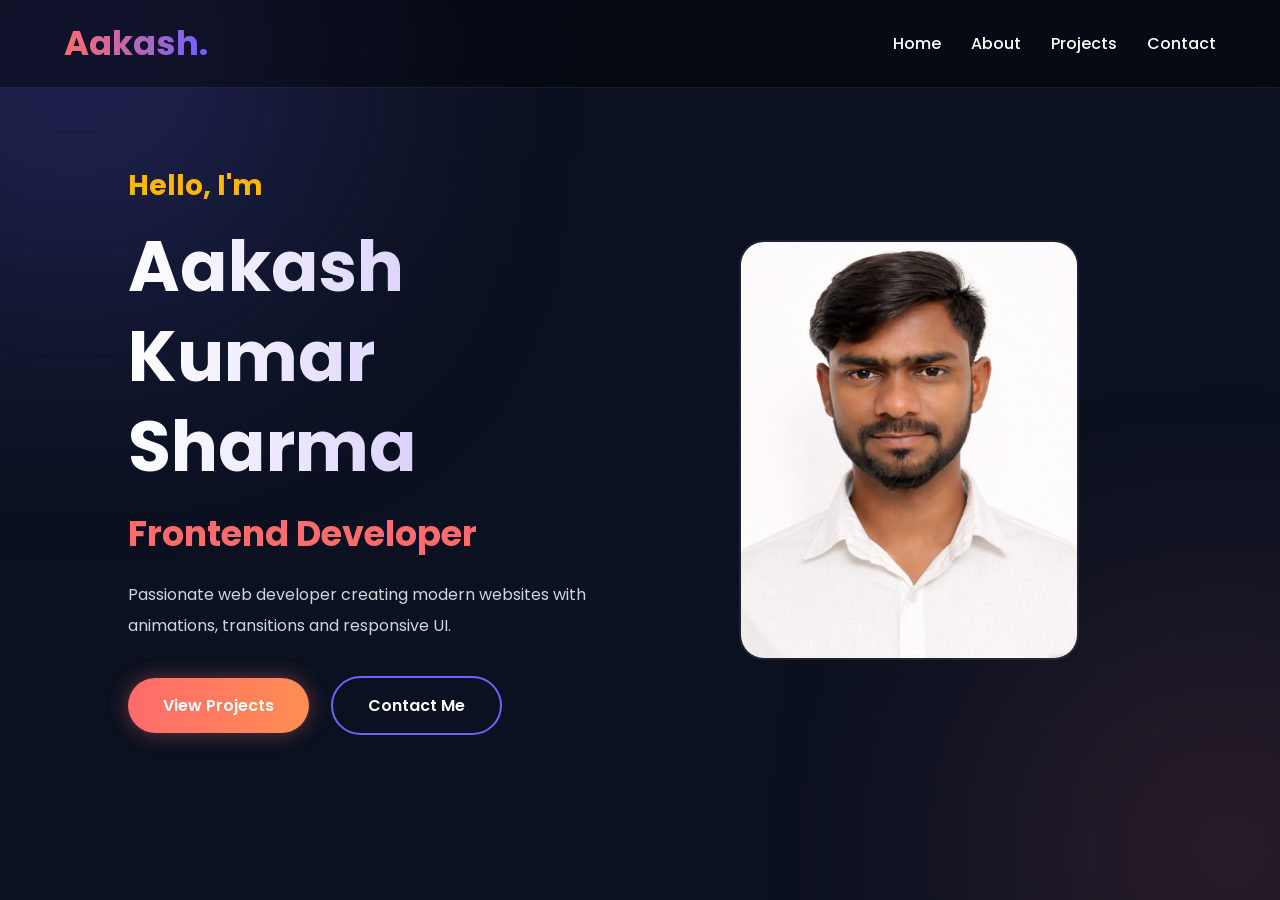
<file: task-4/portfolio/index.html>
<!DOCTYPE html>
<html lang="en">
<head>
  <meta charset="UTF-8">
  <meta name="viewport" content="width=device-width, initial-scale=1.0">

  <title>Home | Portfolio</title>

  <link rel="stylesheet" href="portfolio.css">

  <link rel="stylesheet"
  href="https://cdnjs.cloudflare.com/ajax/libs/font-awesome/6.5.1/css/all.min.css">

  <link href="https://fonts.googleapis.com/css2?family=Poppins:wght@300;400;500;600;700&display=swap" rel="stylesheet">
</head>

<!-- Navbar -->
<header>

  <nav class="navbar">

    <h2 class="logo">Aakash.</h2>

    <ul class="nav-links">

      <li><a href="index.html">Home</a></li>

      <li><a href="about.html">About</a></li>

      <li><a href="project.html">Projects</a></li>

      <li><a href="contact.html">Contact</a></li>

    </ul>

    <div class="menu-btn">
      <i class="fa-solid fa-bars"></i>
    </div>

  </nav>

</header>

<!-- Hero Section -->
<section class="hero">

  <div class="hero-content">

    <h3>Hello, I'm</h3>

    <h1>Aakash Kumar Sharma</h1>

    <h2>Frontend Developer</h2>

    <p>
      Passionate web developer creating modern websites
      with animations, transitions and responsive UI.
    </p>

    <div class="hero-btns">

      <a href="project.html" class="btn btn1">
        View Projects
      </a>

      <a href="contact.html" class="btn btn2">
        Contact Me
      </a>

    </div>

  </div>

  <!-- Flip Card -->
  <div class="hero-image">

    <div class="flip-card">

      <div class="flip-card-inner">

        <div class="flip-card-front">

          <img src="aks.jpeg" alt="profile">

        </div>

        <div class="flip-card-back">

          <h2>Aakash</h2>

          <p>B.Tech CSE Student</p>

          <div class="socials">

            <a href="https://github.com/akash2135"><i class="fab fa-github"></i></a>

            <a href="https://www.linkedin.com/in/akash-sharma-655687397?utm_source=share_via&utm_content=profile&utm_medium=member_android"><i class="fab fa-linkedin"></i></a>

            <a href="https://www.instagram.com/akash997367?igsh=MXAwN2IxdGlmNHU0cA=="><i class="fab fa-instagram"></i></a>

          </div>

        </div>

      </div>

    </div>

  </div>

</section>

<script src="portfolio.js"></script>

</body>
</html>
</file>
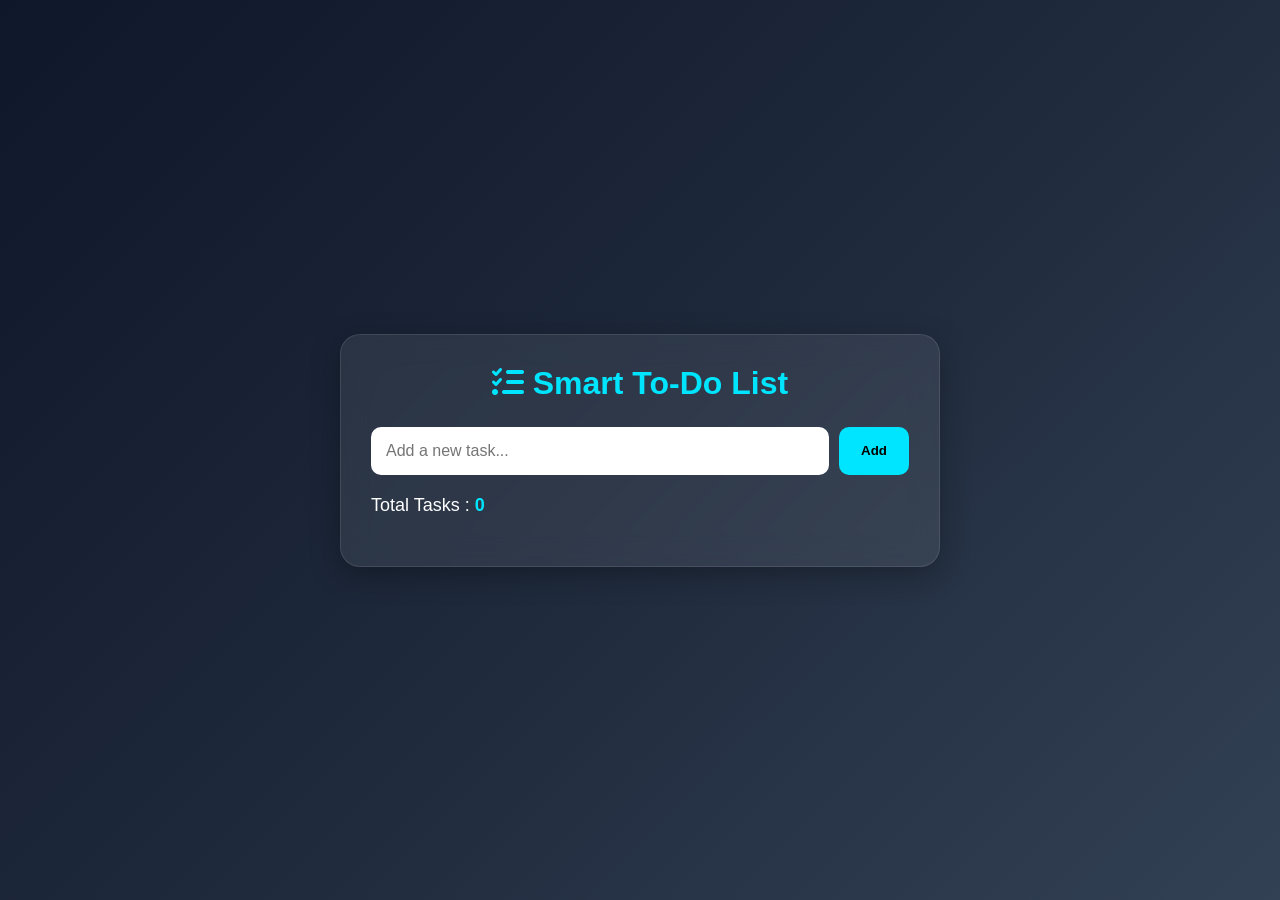
<file: task-4/to-do/index.html>
<!DOCTYPE html>
<html lang="en">
<head>
    <meta charset="UTF-8">
    <meta name="viewport" content="width=device-width, initial-scale=1.0">
    <title>Smart To-Do App</title>

    <link rel="stylesheet" href="style.css">

    <link rel="stylesheet"
    href="https://cdnjs.cloudflare.com/ajax/libs/font-awesome/6.5.1/css/all.min.css">
</head>

<body>

<div class="container">

    <h1>
        <i class="fa-solid fa-list-check"></i>
        Smart To-Do List
    </h1>

    <div class="input-box">

        <input
        type="text"
        id="taskInput"
        placeholder="Add a new task...">

        <button id="addBtn">
            Add
        </button>

    </div>

    <div class="stats">
        Total Tasks :
        <span id="taskCount">0</span>
    </div>

    <ul id="taskList"></ul>

</div>

<script src="script.js"></script>

</body>
</html>
</file>
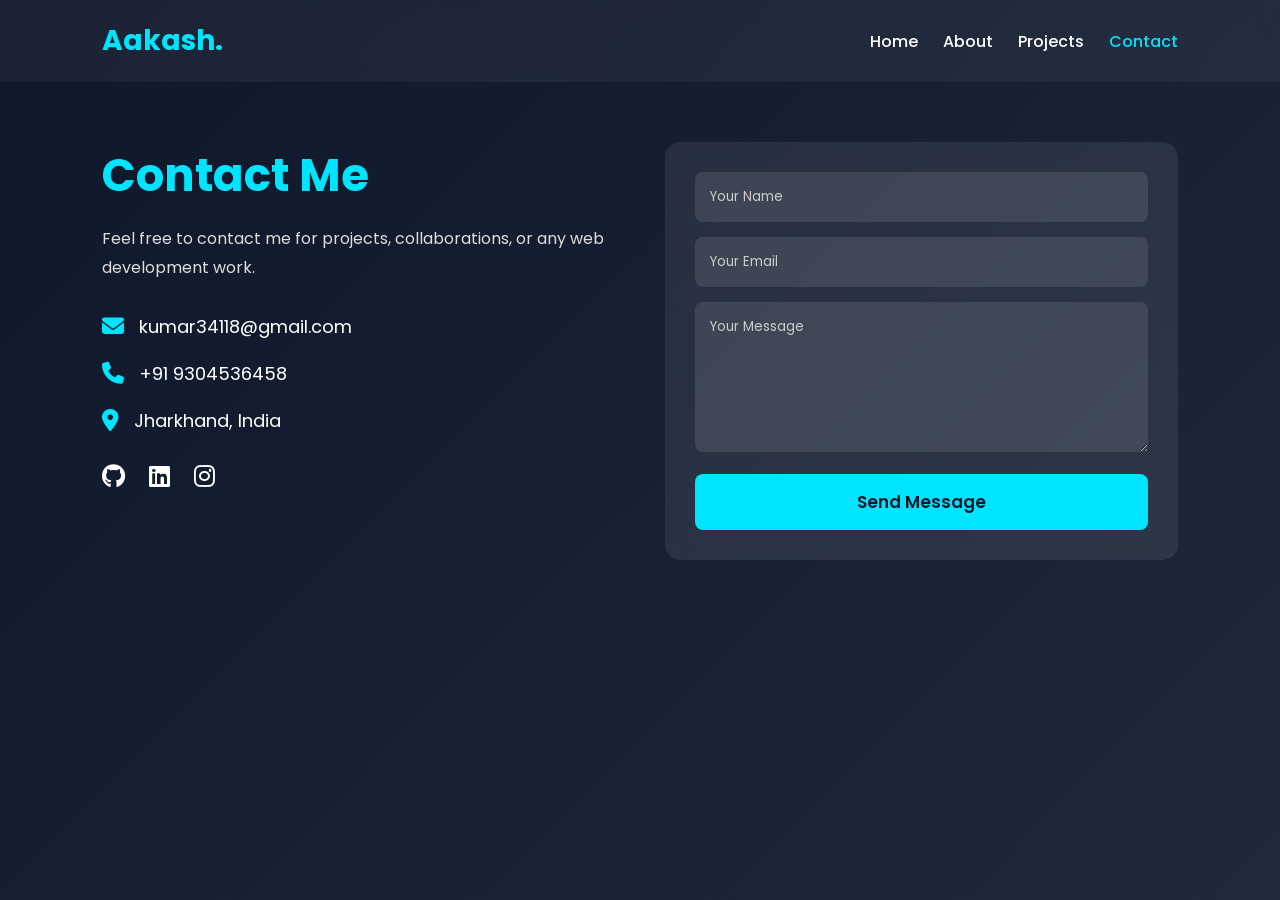
<file: task-4/portfolio/contact.html>
<!DOCTYPE html>
<html lang="en">
<head>
    <meta charset="UTF-8">
    <meta name="viewport" content="width=device-width, initial-scale=1.0">
    <title>Contact | Portfolio</title>

    <link rel="stylesheet" href="contact.css">

    <link rel="stylesheet"
    href="https://cdnjs.cloudflare.com/ajax/libs/font-awesome/6.5.1/css/all.min.css">

    <link href="https://fonts.googleapis.com/css2?family=Poppins:wght@300;400;500;600;700&display=swap" rel="stylesheet">
</head>

<body>

    <!-- Navbar -->
    <header>
        <nav class="navbar">

            <h2 class="logo">Aakash.</h2>

            <ul class="nav-links">
                <li><a href="index.html">Home</a></li>
                <li><a href="about.html">About</a></li>
                <li><a href="project.html">Projects</a></li>
                <li><a href="contact.html" class="active">Contact</a></li>
            </ul>

            <div class="menu-btn">
                <i class="fa-solid fa-bars"></i>
            </div>

        </nav>
    </header>

    <!-- Contact Section -->
    <section class="contact">

        <div class="contact-container">

            <div class="contact-info">

                <h1>Contact Me</h1>

                <p>
                    Feel free to contact me for projects,
                    collaborations, or any web development work.
                </p>

                <div class="info-box">
                    <i class="fas fa-envelope"></i>
                    <span>kumar34118@gmail.com</span>
                </div>

                <div class="info-box">
                    <i class="fas fa-phone"></i>
                    <span>+91 9304536458</span>
                </div>

                <div class="info-box">
                    <i class="fas fa-location-dot"></i>
                    <span>Jharkhand, India</span>
                </div>

                <div class="social-icons">

                    <a href="https://github.com/akash2135"><i class="fab fa-github"></i></a>

                    <a href="https://www.linkedin.com/in/akash-sharma-655687397?utm_source=share_via&utm_content=profile&utm_medium=member_android"><i class="fab fa-linkedin"></i></a>

                    <a href="https://www.instagram.com/akash997367?igsh=MXAwN2IxdGlmNHU0cA=="><i class="fab fa-instagram"></i></a>

                </div>

            </div>

            <div class="contact-form">

                <form>

                    <input type="text"
                    placeholder="Your Name"
                    required>

                    <input type="email"
                    placeholder="Your Email"
                    required>

                    <textarea rows="6"
                    placeholder="Your Message"></textarea>

                    <button type="submit">
                        Send Message
                    </button>

                </form>

            </div>

        </div>

    </section>
    <script src="contact.js"></script>

</body>
</html>
</file>
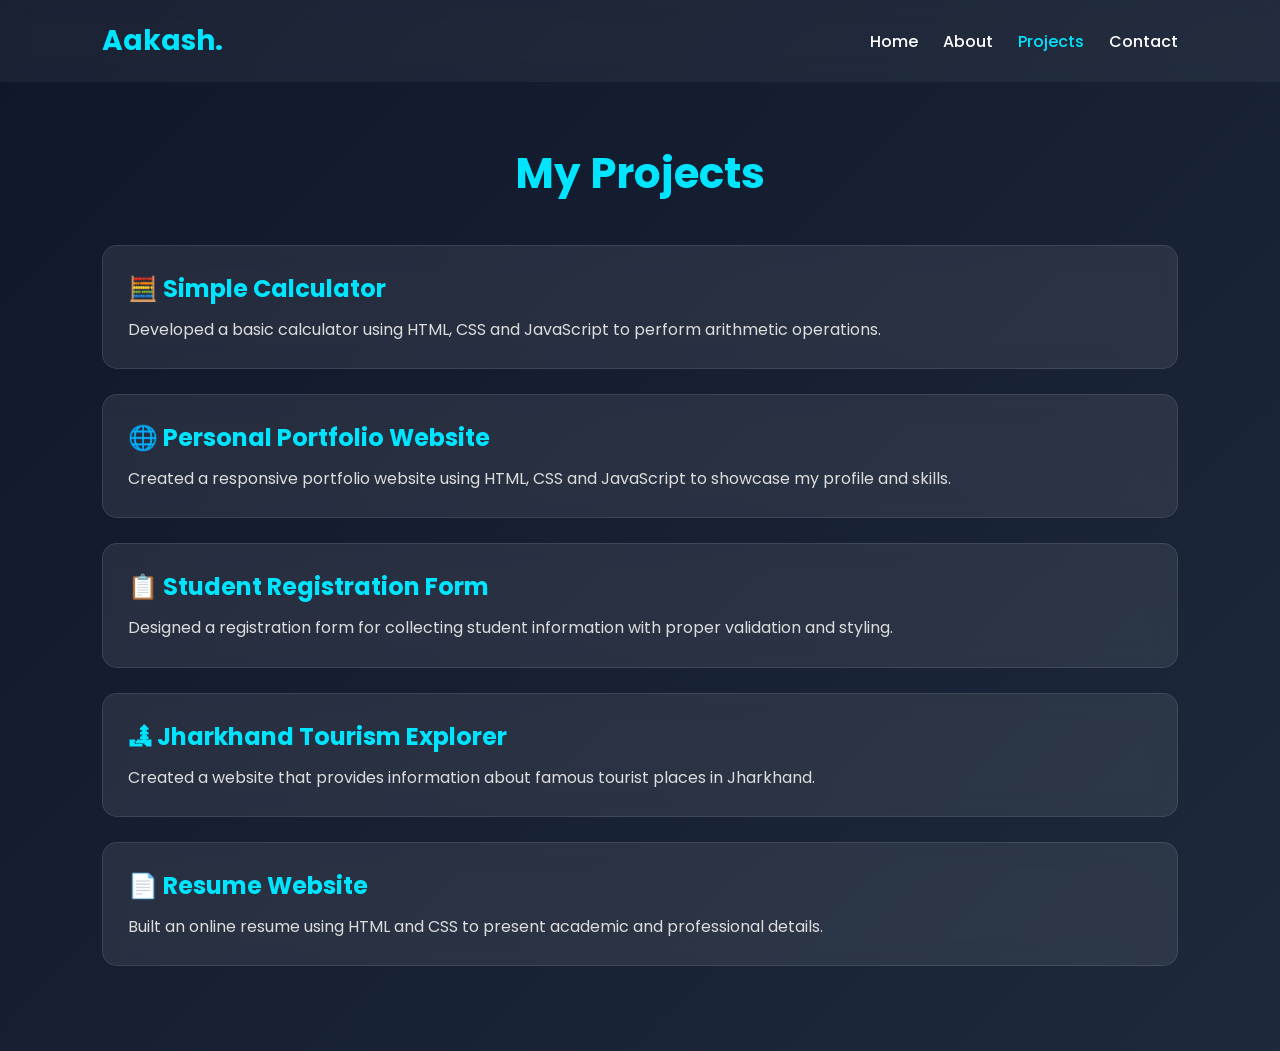
<file: task-4/portfolio/project.html>
<!DOCTYPE html>
<html lang="en">
<head>
    <meta charset="UTF-8">
    <meta name="viewport" content="width=device-width, initial-scale=1.0">
    <title>Projects | Portfolio</title>

    <link rel="stylesheet" href="project.css">

    <link rel="stylesheet"
    href="https://cdnjs.cloudflare.com/ajax/libs/font-awesome/6.5.1/css/all.min.css">

    <link href="https://fonts.googleapis.com/css2?family=Poppins:wght@300;400;500;600;700&display=swap" rel="stylesheet">
</head>

<body>

    <!-- Navbar -->
    <header>

        <nav class="navbar">

            <h2 class="logo">Aakash.</h2>

            <ul class="nav-links">

                <li><a href="index.html">Home</a></li>

                <li><a href="about.html">About</a></li>

                <li><a href="project.html" class="active">Projects</a></li>

                <li><a href="contact.html">Contact</a></li>

            </ul>

            <div class="menu-btn">
                <i class="fa-solid fa-bars"></i>
            </div>

        </nav>

    </header>

    <!-- Projects Section -->
    <section class="projects">

        <div class="container">

            <h1>My Projects</h1>

            <div class="project-card">
                <h2>🧮 Simple Calculator</h2>
                <p>
                    Developed a basic calculator using HTML, CSS and JavaScript
                    to perform arithmetic operations.
                </p>
            </div>

            <div class="project-card">
                <h2>🌐 Personal Portfolio Website</h2>
                <p>
                    Created a responsive portfolio website using HTML, CSS and JavaScript
                    to showcase my profile and skills.
                </p>
            </div>

            <div class="project-card">
                <h2>📋 Student Registration Form</h2>
                <p>
                    Designed a registration form for collecting student information
                    with proper validation and styling.
                </p>
            </div>

            <div class="project-card">
                <h2>🏞 Jharkhand Tourism Explorer</h2>
                <p>
                    Created a website that provides information about famous tourist
                    places in Jharkhand.
                </p>
            </div>

            <div class="project-card">
                <h2>📄 Resume Website</h2>
                <p>
                    Built an online resume using HTML and CSS to present academic
                    and professional details.
                </p>
            </div>

        </div>

    </section>

    <script src="portfolio.js"></script>

</body>
</html>
</file>
<file: task-4/portfolio/portfolio.css>
*{
    margin:0;
    padding:0;
    box-sizing:border-box;
    scroll-behavior:smooth;
    font-family:'Poppins',sans-serif;
}

body{
    background:#0b1120;
    color:white;
    overflow-x:hidden;
}

/* Background Blur Effect */
body::before{
    content:"";
    position:fixed;
    width:350px;
    height:350px;
    background:#6c63ff;
    top:-120px;
    left:-100px;
    filter:blur(140px);
    opacity:0.4;
    z-index:-1;
}

body::after{
    content:"";
    position:fixed;
    width:300px;
    height:300px;
    background:#ff6b6b;
    bottom:-100px;
    right:-100px;
    filter:blur(140px);
    opacity:0.3;
    z-index:-1;
}

/* Navbar */
header{
    position:fixed;
    width:100%;
    top:0;
    z-index:1000;
    background:rgba(0,0,0,0.4);
    backdrop-filter:blur(12px);
    border-bottom:1px solid rgba(255,255,255,0.08);
}

.navbar{
    width:90%;
    margin:auto;
    padding:18px 0;
    display:flex;
    justify-content:space-between;
    align-items:center;
}

.logo{
    font-size:34px;
    font-weight:bold;
    background:linear-gradient(to right,#ff6b6b,#6c63ff);
    -webkit-background-clip:text;
    -webkit-text-fill-color:transparent;
}

.nav-links{
    display:flex;
    list-style:none;
    gap:30px;
}

.nav-links a{
    text-decoration:none;
    color:white;
    font-weight:500;
    transition:0.4s;
    position:relative;
}

.nav-links a::after{
    content:"";
    width:0%;
    height:2px;
    background:#ff6b6b;
    position:absolute;
    left:0;
    bottom:-5px;
    transition:0.4s;
}

.nav-links a:hover::after{
    width:100%;
}

.nav-links a:hover{
    color:#ff6b6b;
}

.menu-btn{
    display:none;
    font-size:28px;
    cursor:pointer;
}

/* Hero Section */
.hero{
    min-height:100vh;
    display:flex;
    justify-content:space-between;
    align-items:center;
    padding:120px 10%;
    gap:50px;
    flex-wrap:wrap;
}

.hero-content{
    flex:1;
    animation:slideLeft 1.2s ease;
}

.hero-content h3{
    font-size:28px;
    color:#ffb703;
}

.hero-content h1{
    font-size:70px;
    line-height:90px;
    margin:15px 0;
    background:linear-gradient(to right,#ffffff,#c4b5fd);
    -webkit-background-clip:text;
    -webkit-text-fill-color:transparent;
}

.hero-content h2{
    font-size:35px;
    color:#ff6b6b;
}

.hero-content p{
    margin-top:20px;
    line-height:1.9;
    color:#d1d5db;
    max-width:650px;
}

/* Buttons */
.hero-btns{
    margin-top:35px;
}

.btn{
    display:inline-block;
    padding:15px 35px;
    border-radius:40px;
    text-decoration:none;
    font-weight:600;
    margin-right:18px;
    transition:0.5s;
}

.btn1{
    background:linear-gradient(to right,#ff6b6b,#ff8e53);
    color:white;
    box-shadow:0 0 20px rgba(255,107,107,0.4);
}

.btn2{
    border:2px solid #6c63ff;
    color:white;
}

.btn:hover{
    transform:translateY(-5px) scale(1.05);
}

/* Flip Card */
.hero-image{
    flex:1;
    display:flex;
    justify-content:center;
}

.flip-card{
    width:340px;
    height:420px;
    perspective:1200px;
}

.flip-card-inner{
    width:100%;
    height:100%;
    position:relative;
    transition:transform 1s;
    transform-style:preserve-3d;
}

.flip-card:hover .flip-card-inner{
    transform:rotateY(180deg);
}

.flip-card-front,
.flip-card-back{
    position:absolute;
    width:100%;
    height:100%;
    border-radius:25px;
    overflow:hidden;
    backface-visibility:hidden;
}

.flip-card-front{
    border:2px solid rgba(255,255,255,0.08);
}

.flip-card-front img{
    width:100%;
    height:100%;
    object-fit:cover;
}

.flip-card-back{
    background:linear-gradient(135deg,#6c63ff,#ff6b6b);
    transform:rotateY(180deg);
    display:flex;
    justify-content:center;
    align-items:center;
    flex-direction:column;
}

.flip-card-back h2{
    font-size:38px;
    margin-bottom:10px;
}

.flip-card-back p{
    font-size:18px;
}

/* Social Icons */
.socials{
    margin-top:20px;
}

.socials i{
    font-size:24px;
    margin:0 12px;
    transition:0.5s;
}

/* .socials i:hover{
    transform:scale(1.3) rotate(12deg);
} */

/* Achievement Cards */
.achievement-section{
    padding:50px 10%;
}

.achievement-container{
    display:grid;
    grid-template-columns:repeat(auto-fit,minmax(220px,1fr));
    gap:30px;
}

.achievement-card{
    background:#111827;
    padding:40px;
    border-radius:25px;
    text-align:center;
    transition:0.5s;
    border:1px solid rgba(255,255,255,0.08);
}

.achievement-card:hover{
    transform:translateY(-10px);
    box-shadow:0 0 30px rgba(108,99,255,0.4);
}

.achievement-card h1{
    font-size:50px;
    color:#ff6b6b;
    margin-bottom:10px;
}

/* Footer */
footer{
    padding:30px;
    text-align:center;
    background:#020617;
    color:#94a3b8;
    margin-top:50px;
}

/* Animation */
@keyframes slideLeft{
    from{
        opacity:0;
        transform:translateX(-80px);
    }

    to{
        opacity:1;
        transform:translateX(0);
    }
}

/* Responsive */
@media(max-width:900px){

    .hero{
        flex-direction:column-reverse;
        text-align:center;
    }

    .hero-content h1{
        font-size:48px;
        line-height:60px;
    }

    .hero-content h2{
        font-size:28px;
    }

    .nav-links{
        position:absolute;
        top:80px;
        right:-100%;
        width:250px;
        height:100vh;
        background:#111827;
        flex-direction:column;
        padding-top:50px;
        transition:0.5s;
    }

    .nav-links.active{
        right:0;
    }

    .menu-btn{
        display:block;
    }
}
</file>
<file: task-4/to-do/style.css>
*{
    margin:0;
    padding:0;
    box-sizing:border-box;
    font-family:'Segoe UI',sans-serif;
}

body{
    min-height:100vh;
    display:flex;
    justify-content:center;
    align-items:center;

    background:
    linear-gradient(
    135deg,
    #0f172a,
    #1e293b,
    #334155);

    padding:20px;
}

.container{

    width:100%;
    max-width:600px;

    background:rgba(255,255,255,0.08);

    backdrop-filter:blur(15px);

    border:1px solid rgba(255,255,255,0.1);

    border-radius:20px;

    padding:30px;

    box-shadow:
    0 8px 30px rgba(0,0,0,.3);

}

h1{
    text-align:center;
    color:#00e5ff;
    margin-bottom:25px;
}

.input-box{
    display:flex;
    gap:10px;
}

.input-box input{

    flex:1;

    padding:15px;

    border:none;

    border-radius:10px;

    outline:none;

    font-size:16px;
}

.input-box button{

    border:none;

    padding:15px 22px;

    background:#00e5ff;

    color:#000;

    font-weight:600;

    border-radius:10px;

    cursor:pointer;

    transition:.3s;
}

.input-box button:hover{
    transform:scale(1.05);
}

.stats{
    margin:20px 0;
    color:white;
    font-size:18px;
}

#taskCount{
    color:#00e5ff;
    font-weight:bold;
}

#taskList{
    list-style:none;
}

.task{

    background:rgba(255,255,255,0.08);

    margin-bottom:12px;

    padding:15px;

    border-radius:12px;

    display:flex;

    justify-content:space-between;

    align-items:center;

    color:white;

    transition:.3s;
}

.task:hover{
    transform:translateY(-2px);
}

.task.completed span{

    text-decoration:line-through;

    opacity:.6;
}

.actions{
    display:flex;
    gap:10px;
}

.complete-btn{

    border:none;

    background:#22c55e;

    color:white;

    width:35px;
    height:35px;

    border-radius:50%;

    cursor:pointer;
}

.delete-btn{

    border:none;

    background:#ef4444;

    color:white;

    width:35px;
    height:35px;

    border-radius:50%;

    cursor:pointer;
}
</file>
<file: task-4/portfolio/contact.css>
*{
    margin:0;
    padding:0;
    box-sizing:border-box;
    font-family:'Poppins',sans-serif;
}

body{
    background:linear-gradient(135deg,#0f172a,#1e293b);
    color:white;
    min-height:100vh;
}

/* Navbar */

.navbar{
    display:flex;
    justify-content:space-between;
    align-items:center;
    padding:20px 8%;
    background:rgba(255,255,255,0.05);
    backdrop-filter:blur(10px);
}

.logo{
    color:#00e5ff;
    font-size:28px;
    font-weight:700;
}

.nav-links{
    display:flex;
    list-style:none;
    gap:25px;
}

.nav-links a{
    text-decoration:none;
    color:white;
    transition:0.3s;
    font-weight:500;
}

.nav-links a:hover,
.nav-links a.active{
    color:#00e5ff;
}

.menu-btn{
    display:none;
    color:white;
    font-size:24px;
}

/* Contact Section */

.contact{
    padding:60px 8%;
}

.contact-container{
    display:flex;
    justify-content:space-between;
    gap:50px;
    flex-wrap:wrap;
}

.contact-info{
    flex:1;
    min-width:300px;
}

.contact-info h1{
    font-size:45px;
    color:#00e5ff;
    margin-bottom:15px;
}

.contact-info p{
    color:#ddd;
    margin-bottom:30px;
    line-height:1.8;
}

.info-box{
    margin-bottom:20px;
    display:flex;
    align-items:center;
    gap:15px;
    font-size:18px;
}

.info-box i{
    color:#00e5ff;
    font-size:22px;
}

.social-icons{
    margin-top:25px;
}

.social-icons a{
    color:white;
    font-size:24px;
    margin-right:20px;
    transition:0.3s;
}

.social-icons a:hover{
    color:#00e5ff;
}

/* Form */

.contact-form{
    flex:1;
    min-width:300px;
}

.contact-form form{
    background:rgba(255,255,255,0.08);
    padding:30px;
    border-radius:15px;
    backdrop-filter:blur(10px);
}

.contact-form input,
.contact-form textarea{
    width:100%;
    padding:15px;
    margin-bottom:15px;
    border:none;
    border-radius:8px;
    outline:none;
    background:rgba(255,255,255,0.1);
    color:white;
}

.contact-form input::placeholder,
.contact-form textarea::placeholder{
    color:#ccc;
}

.contact-form button{
    width:100%;
    padding:15px;
    border:none;
    border-radius:8px;
    background:#00e5ff;
    color:#0f172a;
    font-size:17px;
    font-weight:600;
    cursor:pointer;
    transition:0.3s;
}

.contact-form button:hover{
    background:white;
}

/* Mobile */

@media(max-width:768px){

    .nav-links{
        display:none;
    }

    .menu-btn{
        display:block;
    }

    .contact-info h1{
        font-size:35px;
    }
}
</file>
<file: task-4/portfolio/project.css>
*{
    margin: 0;
    padding: 0;
    box-sizing: border-box;
    font-family: 'Poppins', sans-serif;
}

body{
    background: linear-gradient(135deg,#0f172a,#1e293b);
    color: white;
}

/* Navbar */
.navbar{
    display: flex;
    justify-content: space-between;
    align-items: center;
    padding: 20px 8%;
    background: rgba(255,255,255,0.05);
    backdrop-filter: blur(10px);
}

.logo{
    font-size: 28px;
    font-weight: 700;
    color: #00e5ff;
}

.nav-links{
    display: flex;
    list-style: none;
    gap: 25px;
}

.nav-links a{
    text-decoration: none;
    color: white;
    font-weight: 500;
    transition: 0.3s;
}

.nav-links a:hover,
.nav-links a.active{
    color: #00e5ff;
}

.menu-btn{
    display: none;
    color: white;
    font-size: 24px;
}

/* Projects Section */
.projects{
    padding: 60px 8%;
}

.container h1{
    text-align: center;
    font-size: 42px;
    margin-bottom: 40px;
    color: #00e5ff;
}

.project-card{
    background: rgba(255,255,255,0.08);
    padding: 25px;
    margin-bottom: 25px;
    border-radius: 15px;
    backdrop-filter: blur(12px);
    transition: 0.4s;
    border: 1px solid rgba(255,255,255,0.1);
}

.project-card:hover{
    transform: translateY(-8px);
    box-shadow: 0 0 20px rgba(0,229,255,0.4);
}

.project-card h2{
    margin-bottom: 10px;
    color: #00e5ff;
}

.project-card p{
    line-height: 1.7;
    color: #ddd;
}

@media(max-width:768px){

    .nav-links{
        display: none;
    }

    .menu-btn{
        display: block;
    }

    .container h1{
        font-size: 32px;
    }
}
</file>
